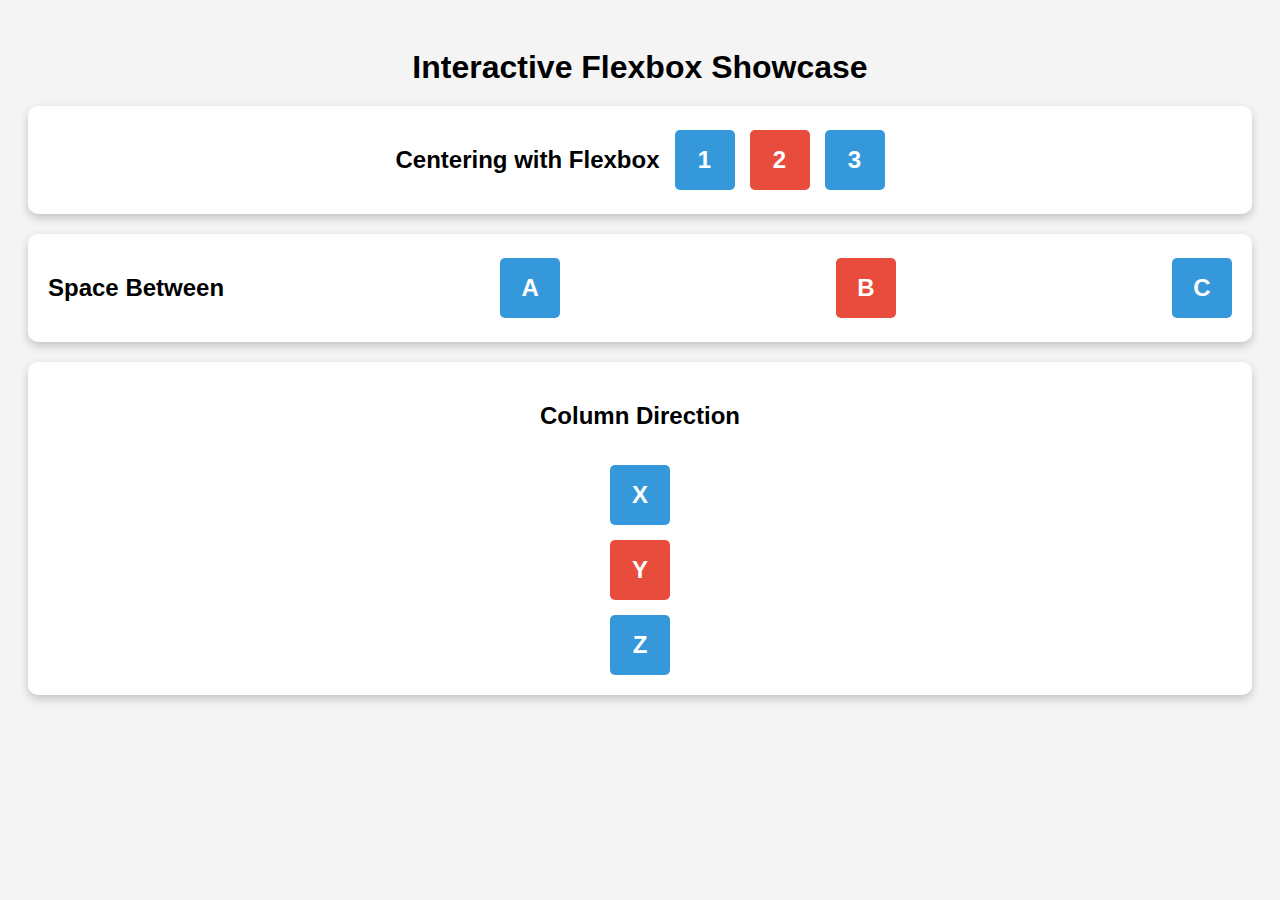
<file: index.html>
<!DOCTYPE html>
<html lang="en">
<head>
    <meta charset="UTF-8">
    <meta name="viewport" content="width=device-width, initial-scale=1.0">
    <title>Flexbox Showcase</title>
    <link rel="stylesheet" href="styles.css">
</head>
<body>

    <h1 class="title">Interactive Flexbox Showcase</h1>
    
    <div id="container-1">
        <section class="flex-container center">
            <h2>Centering with Flexbox</h2>
            <div class="box">1</div>
            <div class="box">2</div>
            <div class="box">3</div>
        </section>
    
    </div>

    <div id="container-2">
        <section class="flex-container space-between">
            <h2>Space Between</h2>
            <div class="box">A</div>
            <div class="box">B</div>
            <div class="box">C</div>
        </section>
    </div>

    <div id="container-3">
        <section class="flex-container column-layout">
            <h2>Column Direction</h2>
            <div class="box">X</div>
            <div class="box">Y</div>
            <div class="box">Z</div>
        </section>
    </div>

</body>
</html>
</file>
<file: styles.css>
body {
    font-family: 'Arial', sans-serif;
    text-align: center;
    background-color: #f4f4f4;
    padding: 20px;
}

.title {
    font-size: 2rem;
    margin-bottom: 20px;
}

.flex-container {
    display: flex;
    justify-content: center;
    align-items: center;
    gap: 15px;
    padding: 20px;
    margin: 20px auto;
    border-radius: 10px;
    background: white;
    box-shadow: 0px 4px 10px rgba(0, 0, 0, 0.2);
    transition: transform 0.3s ease-in-out;
}

.flex-container:hover {
    transform: scale(1.02);
}

.box {
    width: 60px;
    height: 60px;
    display: flex;
    align-items: center;
    justify-content: center;
    font-size: 1.5rem;
    font-weight: bold;
    color: white;
    border-radius: 5px;
    transition: transform 0.2s ease, background 0.3s ease;
}

.box:hover {
    transform: scale(1.2);
}

.box:nth-child(2n) {
    background-color: #3498db;
}

.box:nth-child(2n+1) {
    background-color: #e74c3c;
}

@media (max-width: 600px) {
    .flex-container {
        flex-direction: column;
        gap: 10px;
    }
}

.space-between {
    justify-content: space-between;
}

.column-layout {
    flex-direction: column;
}

.center {
    justify-content: center;
    align-items: center;
}
</file>
